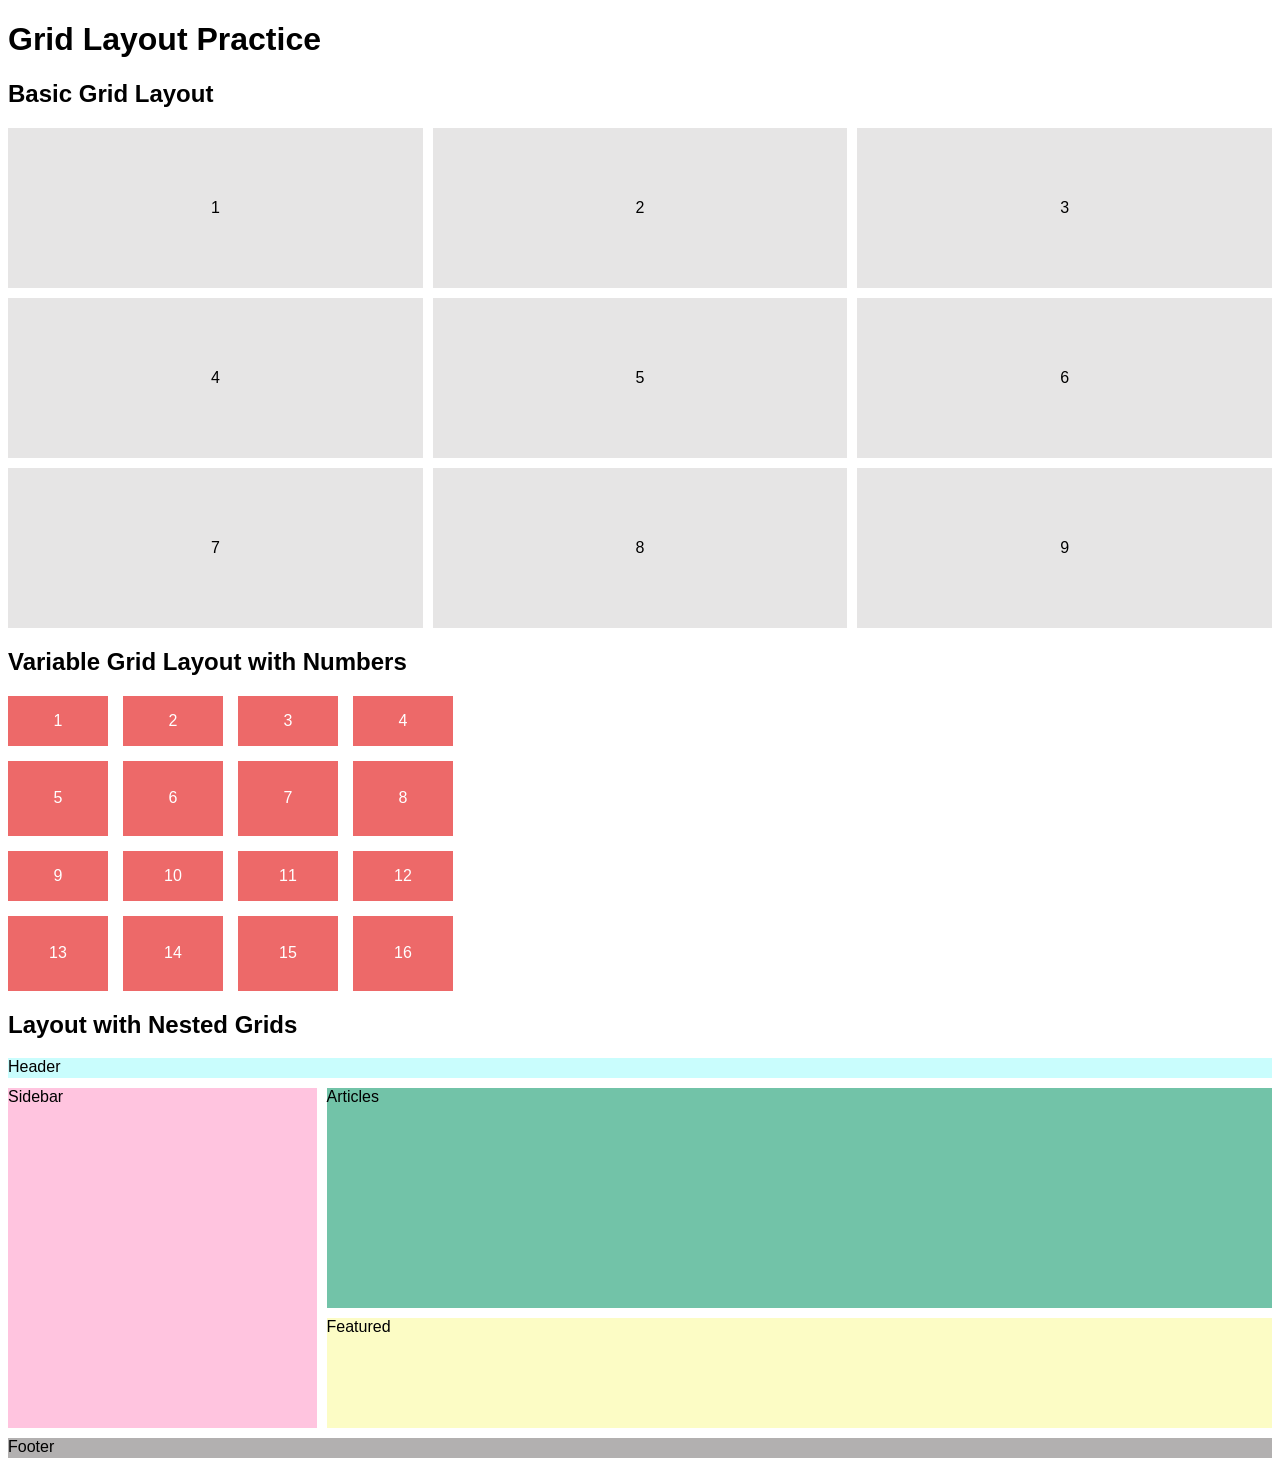
<file: beginning/part1/index.html>
<!DOCTYPE html>
<html lang="en">
<head>
    <meta charset="UTF-8">
    <meta name="viewport" content="width=device-width, initial-scale=1.0">
    <title>Grid Layout Practice</title>
    <link rel="stylesheet" href="css/styles.css">
</head>
<body>
    <h1>Grid Layout Practice</h1>
    <h2>Basic Grid Layout</h2>
    <div class="g1">
        <div class="item i1">1</div>
        <div class="item i2">2</div>
        <div class="item i3">3</div>
        <div class="item i4">4</div>
        <div class="item i5">5</div>
        <div class="item i6">6</div>
        <div class="item i7">7</div>
        <div class="item i8">8</div>
        <div class="item i9">9</div>
    </div>

    <h2>Variable Grid Layout with Numbers</h2>
    <div class="g2">
        <div class="item i1">1</div>
        <div class="item i2">2</div>
        <div class="item i3">3</div>
        <div class="item i4">4</div>
        <div class="item i5">5</div>
        <div class="item i6">6</div>
        <div class="item i7">7</div>
        <div class="item i8">8</div>
        <div class="item i9">9</div>
        <div class="item i10">10</div>
        <div class="item i11">11</div>
        <div class="item i12">12</div>
        <div class="item i13">13</div>
        <div class="item i14">14</div>
        <div class="item i15">15</div>
        <div class="item i16">16</div>
    </div>

    <h2>Layout with Nested Grids</h2>
    <div class="g3">
        <header>Header</header>
        <aside>Sidebar</aside>
        <main>
            <div class="articles">Articles</div>
            <div class="featured">Featured</div>
        </main>
        <footer>Footer</footer>
    </div>
</body>
</html>
</file>
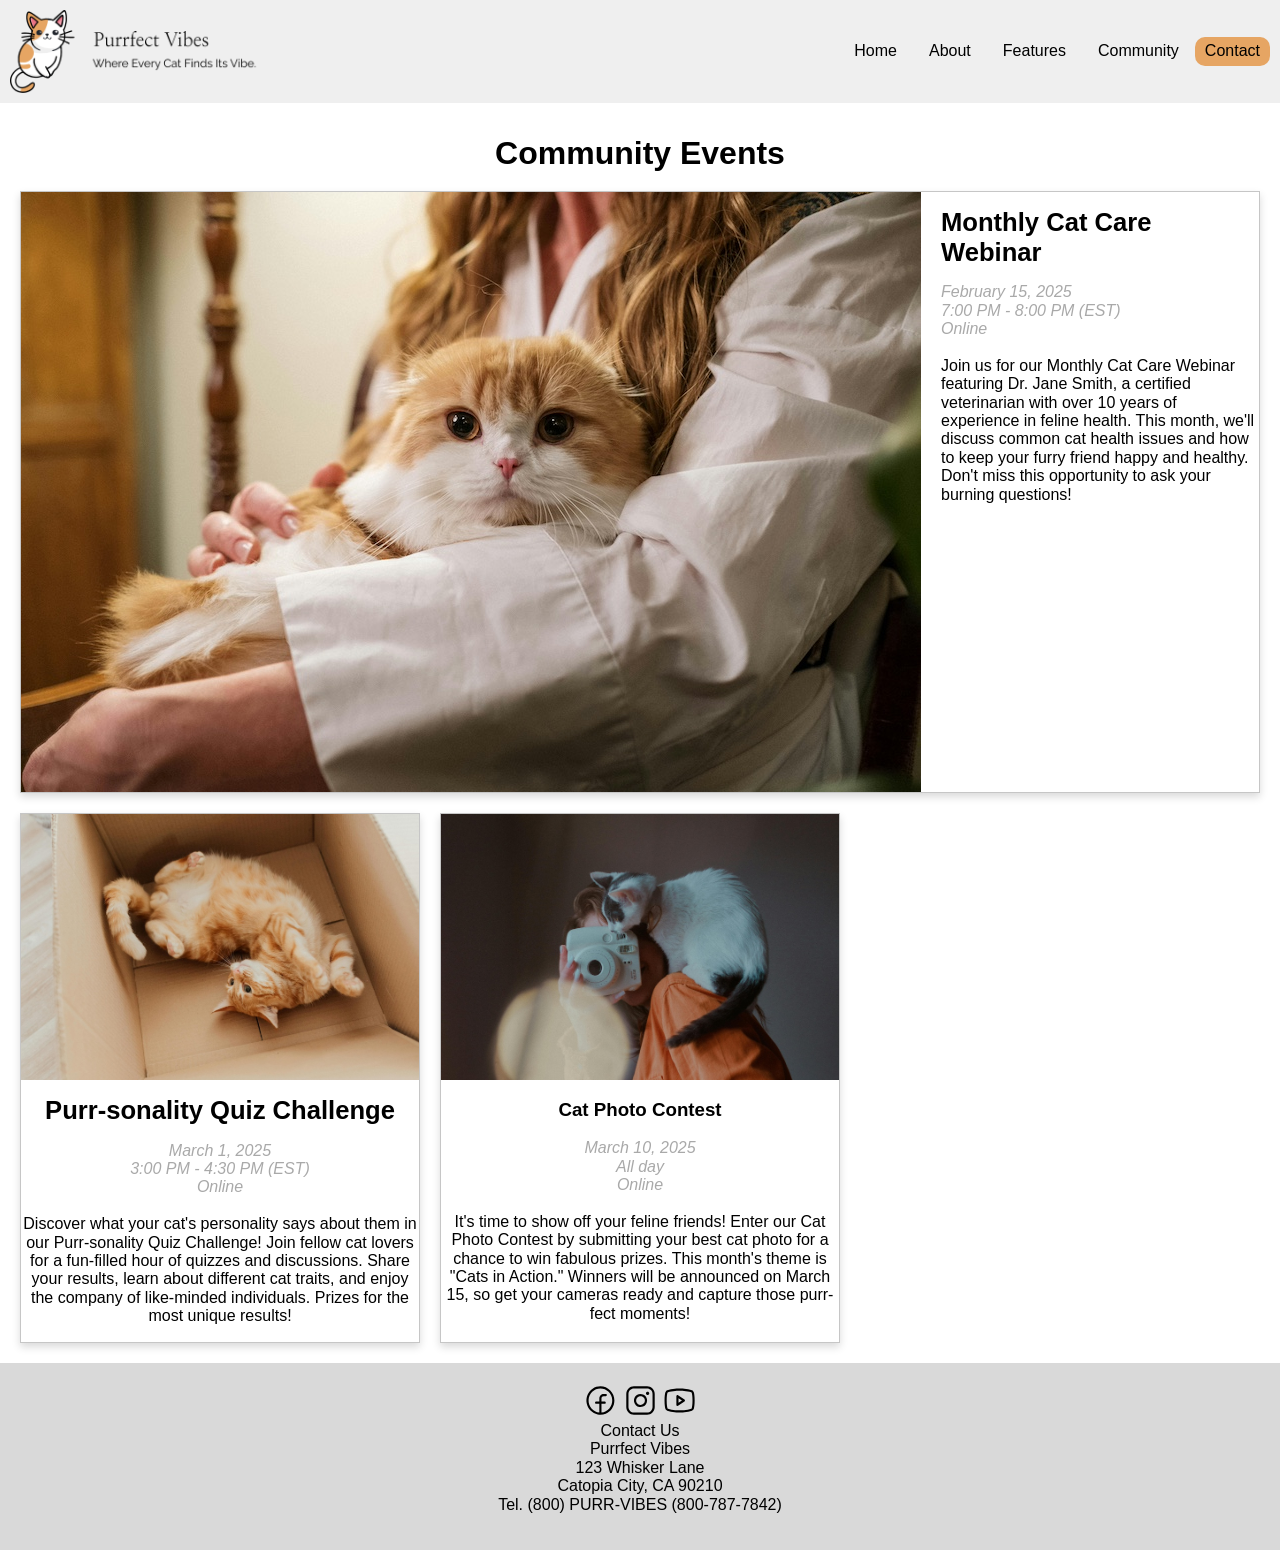
<file: beginning/part2/community.html>
<!doctype html>
<html lang="en">
<head>
	<meta charset="utf-8">
	<title>Purrfect Vibes Community Events</title>
    <link rel="stylesheet" href="css/normalize.css">
    <link rel="stylesheet" href="css/styles.css">
</head>

<body>
    <header>
        <div class="container">
            <img src="images/logo.png" alt="logo">
            <nav class="nav1">
                <ul>
                    <li><a href="#">Home</a></li>
                    <li><a href="#">About</a></li>
                    <li><a href="#">Features</a></li>
                    <li><a href="#">Community</a></li>
                </ul>
            </nav>
            <a href="#" class="button">Contact</a>
        </div>
    </header>
<h1>Community Events</h1>
<section class="community-grid">
    <div class="webinar">
        <img src="images/event-cat-care.jpg" alt="cat care">
        <div class="webinar-text">
            <h2>Monthly Cat Care Webinar</h2>
            <p><span class="date">February 15, 2025</span><br>
            <span class="time">7:00 PM - 8:00 PM (EST)<br>
            Online</span><br><br>
            Join us for our Monthly Cat Care Webinar featuring Dr. Jane Smith, a certified veterinarian with over 10 years of experience in feline health. This month, we'll discuss common cat health issues and how to keep your furry friend happy and healthy. Don't miss this opportunity to ask your burning questions!</p>
        </div> 
    </div>
    <div class="challenge">
        <img src="images/event-cat-quiz.jpg" alt="cat quizzes">
        <div class="challenge-text">
            <h2>Purr-sonality Quiz Challenge</h2>
            <p><span class="date">March 1, 2025</span><br>
            <span class="time">3:00 PM - 4:30 PM (EST)<br>
            Online</span><br><br>
            Discover what your cat's personality says about them in our Purr-sonality Quiz Challenge! Join fellow cat lovers for a fun-filled hour of quizzes and discussions. Share your results, learn about different cat traits, and enjoy the company of like-minded individuals. Prizes for the most unique results!</p>
        </div>
    </div>
    <div class="contest">
        <img src="images/event-cat-photo.jpg" alt="cat community">
        <div class="context-text">
            <h3>Cat Photo Contest</h3>
            <p><span class="date">March 10, 2025</span><br>
            <span class="time">All day<br>
            Online</span><br><br>
            It's time to show off your feline friends! Enter our Cat Photo Contest by submitting your best cat photo for a chance to win fabulous prizes. This month's theme is "Cats in Action." Winners will be announced on March 15, so get your cameras ready and capture those purr-fect moments!</p>
        </div>
    </div>
</section>
<footer>
    <div>
        <a href="#"><img src="images/facebook.svg" alt="Facebook"></a>
        <a href="#"><img src="images/instagram.svg" alt="Instagram"></a>
        <a href="#"><img src="images/youtube.svg" alt="Youtube"></a>
    </div>
    <p>
        Contact Us<br>
        Purrfect Vibes<br>
        123 Whisker Lane<br>
        Catopia City, CA 90210<br>
        Tel. (800) PURR-VIBES (800-787-7842)<br>
    </p>
</footer>
</body>
</html>
</file>
<file: beginning/part1/css/styles.css>
body {
    font-size: 16px;
    font-family: Verdana, Geneva, Tahoma, sans-serif;
}

.g1 .item {
    align-content: center;
    text-align: center;
    background-color: rgb(230, 229, 229);
}

.g1 {
    display: grid;
    grid-template-columns: repeat(3, 1fr);
    grid-template-rows: repeat(3, 1fr);
    gap: 10px;
    height: 500px;
}

.g2 .item {
    align-content: center;
    text-align: center;
    background-color: rgb(237, 105, 105);
    color: white;
}

.g2 {
    display: grid;
    grid-template-columns: repeat(4, 100px);
    grid-template-rows: 50px minmax(75px, 1fr) 50px minmax(75px, 1fr);
    gap: 15px;
}

.g3 {
    display: grid;
    height: 400px;
    grid-template-columns: 1fr 1fr 1fr 1fr;
    grid-template-rows: 20px 1fr 1fr 20px;
    gap: 10px;
    grid-template-areas: 
    "header header header header"
    "sidebar main main main"
    "sidebar main main main"
    "footer footer footer footer";
}

header {
    grid-area: header;
    background-color: #c9fdfd;
}

aside {
    grid-area: sidebar;
    background-color: rgb(255, 196, 223);
}

main {
    grid-area: main;
    display: grid;
    grid-template-rows: 2fr 1fr;
    gap: 10px;
}

.articles {
    background-color: rgb(114, 195, 168);

}

.featured {
    background-color: rgb(252, 252, 197);
}

footer {
    grid-area: footer;
    background-color: rgb(178, 176, 176);
}
</file>
<file: beginning/part2/css/styles.css>
body {
    font-size: 16px;
    font-family: Arial, Helvetica, sans-serif;
    margin: 0;
}
h1 {
    font-size: 2em;
    font-weight: bold;
    text-align: center;
    margin: 1rem 0;
}
h2 {
    font-size: 1.6em;
    margin: 1rem 0;
}
p {
    margin: 0 0 1rem 0;
}

a {
    color: #e6a563;
}
header {
    background-color: #efefef;
    position: sticky;
    top: 0;
}
header a {
    text-decoration: none;
    color: #000
}
header a:hover {
    color: #e6a563;
}
header .container {
    padding: 10px;
    margin-bottom: 2em;
    display: flex;
    align-items: center;
    justify-content: flex-end;
}
header img {
    width: 250px;
    margin-right: auto;

}
header ul {
    list-style-type: none;
    display: flex;
    align-items: center;
}

.container {
    max-width: 100%;
    margin: auto;
    padding: 10px;
}

.community-grid {
    display: grid;
    grid-template-columns: repeat(3, minmax(0, 1fr));
    grid-template-rows: auto auto;
    grid-template-areas: 
        "webinar webinar webinar"
        "challenge contest .";
    gap: 20px;
    margin: 20px 20px 20px 20px;

}

.community-grid img {
    max-width: 100%;
    height: auto;
    display: block;
}

.webinar {
    grid-area: webinar;
    display: flex;
    gap: 20px;
    border: 1px solid #c6c6c6;
    box-shadow: 0 4px 8px rgba(0, 0, 0, 0.15);
}

.challenge {
    grid-area: challenge;
    gap: 20px;
    border: 1px solid #c6c6c6;
    box-shadow: 0 4px 8px rgba(0, 0, 0, 0.15);
    text-align: center;

}

.contest {
    grid-area: contest;
    gap: 20px;
    border: 1px solid #c6c6c6;
    box-shadow: 0 4px 8px rgba(0, 0, 0, 0.15);
    text-align: center;
}

.button {
    background-color: #e6a563;
    border-radius: 10px;
    padding: 5px 10px;
}
.button:hover {
    background-color: #fff;
}
nav li {
    margin: 0 1em;
}
footer {
    text-align: center;
    background-color: #D9D9D9;
    padding: 20px;
}
footer img {
    width: 35px;
}

.date, .time {
    color: rgb(169, 169, 169);
    font-style: italic;
}
</file>
